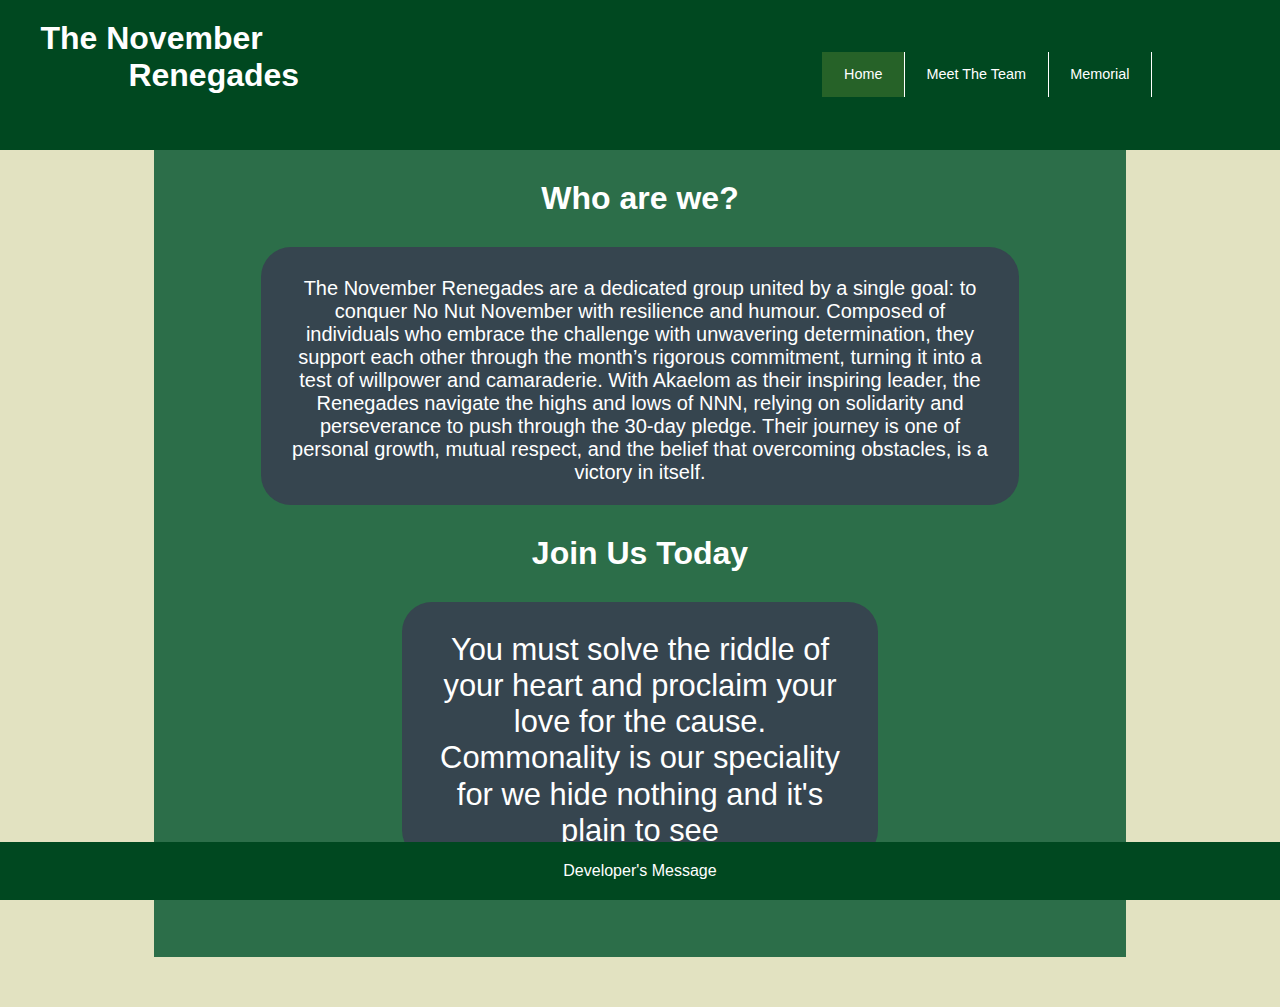
<file: index.html>
<!DOCTYPE html>
<html lang="en">
<head>
    <meta charset="UTF-8">
    <meta name="viewport" content="width=device-width, initial-scale=1.0">
    <title>November Renegades</title>
    <link rel="stylesheet" href="style.css">

</head>

<body class="home">
    
        <div id="container"> <!--Inicio do Container-->
            
            <div id="topo"> <!--Inicio do Topo-->

                <h1 class="logo"><a id="friendship" href="https://en.wikipedia.org/wiki/Friendship">The November <span>Renegades</span></a></h1>

                <div class="right"><ul id="nav">

                    <li><a id="home" href="index.html">Home </a></li>

                    <li><a id="team" href="team.html">Meet The Team</a></li>

                    <li><a id="memo" href="memo.html">Memorial</a></li>

                </ul></div>

            </div> <!--Fim do Topo-->

        </div> <!--Fim do Container-->

        <div id="content"> <!--Inicio do conteudo -->

            <h1>Who are we?</h1>

            <div class="textbox">

                <p>The November Renegades are a dedicated group united by a single goal:
                    to conquer No Nut November with resilience and humour. 
                    Composed of individuals who embrace the challenge with unwavering determination, 
                    they support each other through the month’s rigorous commitment, turning it into a 
                    test of willpower and camaraderie. With Akaelom as their inspiring leader, the 
                    Renegades navigate the highs and lows of NNN, relying on solidarity and perseverance to 
                    push through the 30-day pledge. Their journey is one of personal growth, mutual respect, 
                    and the belief that overcoming obstacles, is a victory in itself.</p>

            </div>

            <h1>Join Us Today</h1>

            <div class="riddle">
                <p>You must solve the riddle of your heart and proclaim your love for the cause. <br>
                    Commonality is our speciality for we hide nothing and it's plain to see</p>
            </div>

            <h1 style="color: #2C6E49; cursor: default; margin-bottom: 50px;">This is an easter egg, congratulations :D</h1>


        </div>  <!--Fim do Conteudo -->

        <footer class="footer">
            <p><a href="message.html">Developer's Message</a></p>
          </footer>

</body>

</html>
</file>
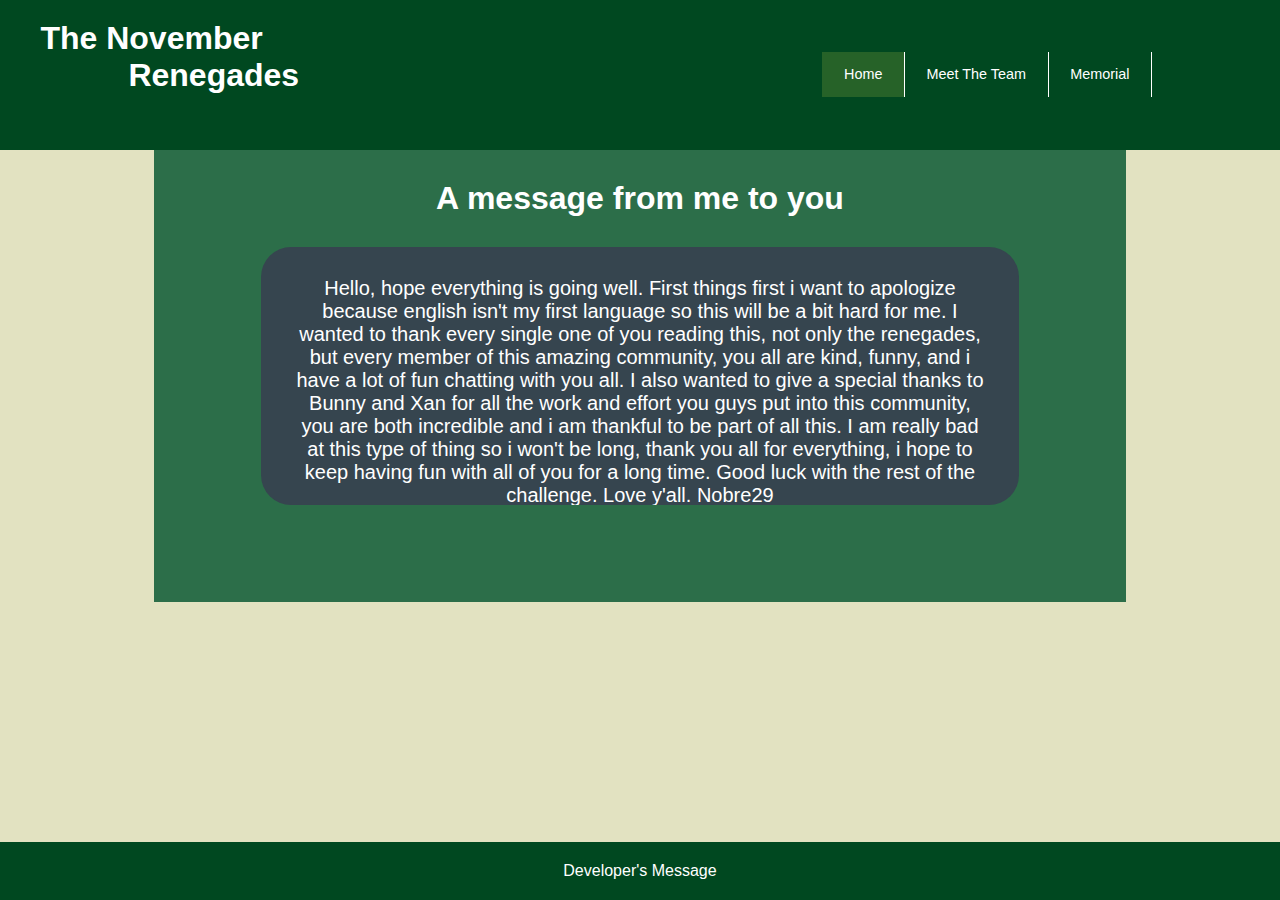
<file: message.html>
<!DOCTYPE html>
<html lang="en">
<head>
    <meta charset="UTF-8">
    <meta name="viewport" content="width=device-width, initial-scale=1.0">
    <title>November Renegades</title>
    <link rel="stylesheet" href="style.css">

</head>

<body class="home">
    
        <div id="container"> <!--Inicio do Container-->
            
            <div id="topo"> <!--Inicio do Topo-->

                <h1 class="logo"><a id="friendship" href="https://en.wikipedia.org/wiki/Friendship">The November <span>Renegades</span></a></h1>

                <div class="right"><ul id="nav">

                    <li><a id="home" href="index.html">Home </a></li>

                    <li><a id="team" href="team.html">Meet The Team</a></li>

                    <li><a id="memo" href="memo.html">Memorial</a></li>

                </ul></div>

            </div> <!--Fim do Topo-->

        </div> <!--Fim do Container-->

        <div id="content"> <!--Inicio do conteudo -->

            <h1>A message from me to you</h1>

            <div class="textbox">

                <p>Hello, hope everything is going well. First things first i want to apologize 
                    because english isn't my first language so this will be a bit hard for me. 
                    I wanted to thank every single one of you reading this, not only the renegades, 
                    but every member of this amazing community, you all are kind, funny, and i have a 
                    lot of fun chatting with you all. I also wanted to give a special thanks to Bunny 
                    and Xan for all the work and effort you guys put into this community, you are both
                    incredible and i am thankful to be part of all this. I am really bad at this type of
                    thing so i won't be long, thank you all for everything, i hope to keep having fun
                    with all of you for a long time. Good luck with the rest of the challenge. Love y'all.
                                                    Nobre29</p>

            </div>

            <h1 style="color: #2C6E49; cursor: default; margin-bottom: 50px;">This is an easter egg, congratulations :D</h1>


        </div>  <!--Fim do Conteudo -->

        <footer class="footer">
            <p><a href="message.html">Developer's Message</a></p>
          </footer>

</body>

</html>
</file>
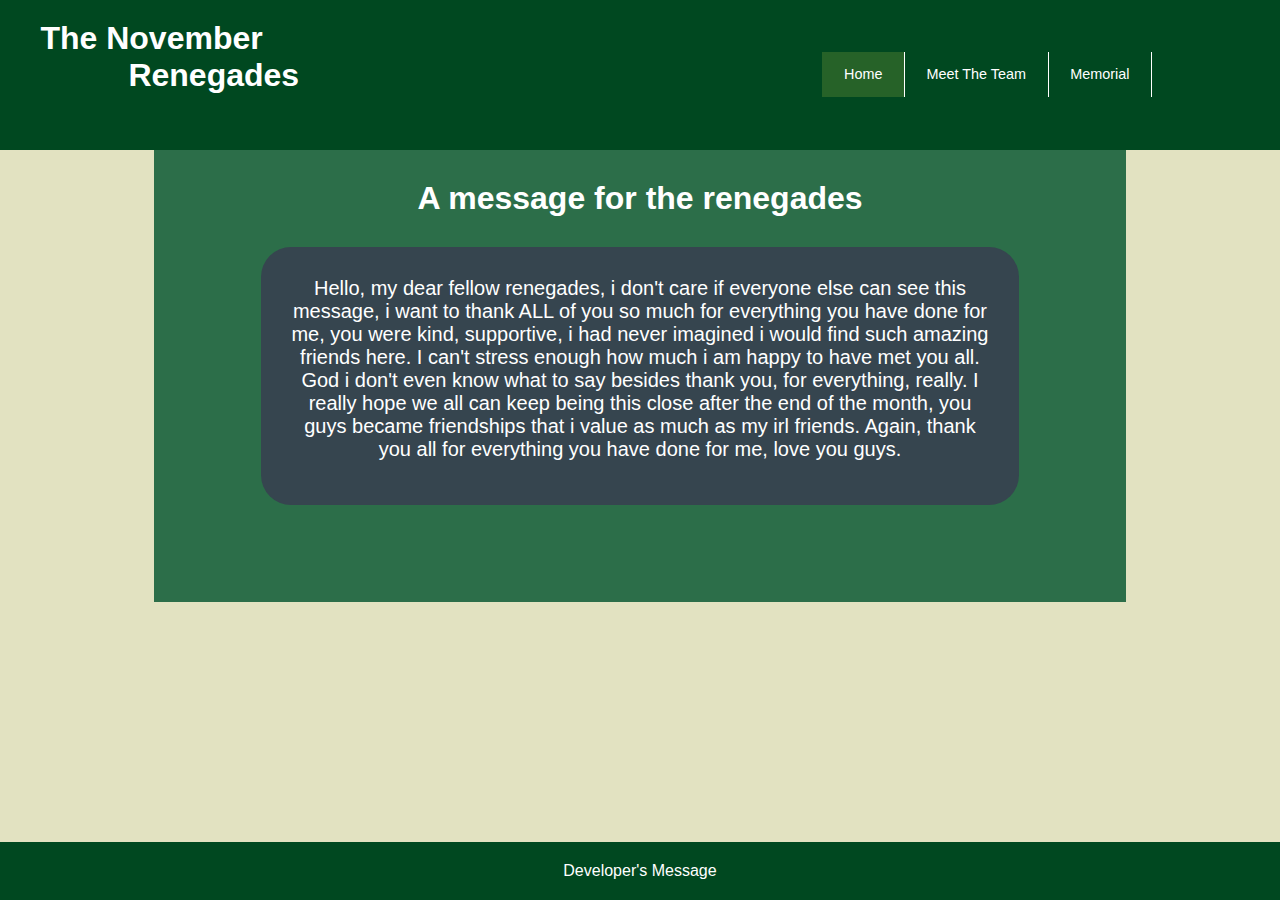
<file: renegades.html>
<!DOCTYPE html>
<html lang="en">
<head>
    <meta charset="UTF-8">
    <meta name="viewport" content="width=device-width, initial-scale=1.0">
    <title>November Renegades</title>
    <link rel="stylesheet" href="style.css">

</head>

<body class="home">
    
        <div id="container"> <!--Inicio do Container-->
            
            <div id="topo"> <!--Inicio do Topo-->

                <h1 class="logo"><a id="friendship" href="https://en.wikipedia.org/wiki/Friendship">The November <span>Renegades</span></a></h1>

                <div class="right"><ul id="nav">

                    <li><a id="home" href="index.html">Home </a></li>

                    <li><a id="team" href="team.html">Meet The Team</a></li>

                    <li><a id="memo" href="memo.html">Memorial</a></li>

                </ul></div>

            </div> <!--Fim do Topo-->

        </div> <!--Fim do Container-->

        <div id="content"> <!--Inicio do conteudo -->

            <h1>A message for the renegades</h1>

            <div class="textbox">

                <p>Hello, my dear fellow renegades, i don't care if everyone else can see this message, 
                    i want to thank ALL of you so much for everything you have done for me, you were kind,
                    supportive, i had never imagined i would find such amazing friends here. I can't stress
                    enough how much i am happy to have met you all. God i don't even know what to say besides
                    thank you, for everything, really. I really hope we all can keep being this close after
                    the end of the month, you guys became friendships that i value as much as my irl friends.
                    Again, thank you all for everything you have done for me, love you guys.</p>

            </div>

            <h1 style="color: #2C6E49; cursor: default; margin-bottom: 50px;">This is an easter egg, congratulations :D</h1>


        </div>  <!--Fim do Conteudo -->

        <footer class="footer">
            <p><a href="message.html">Developer's Message</a></p>
          </footer>

</body>

</html>
</file>
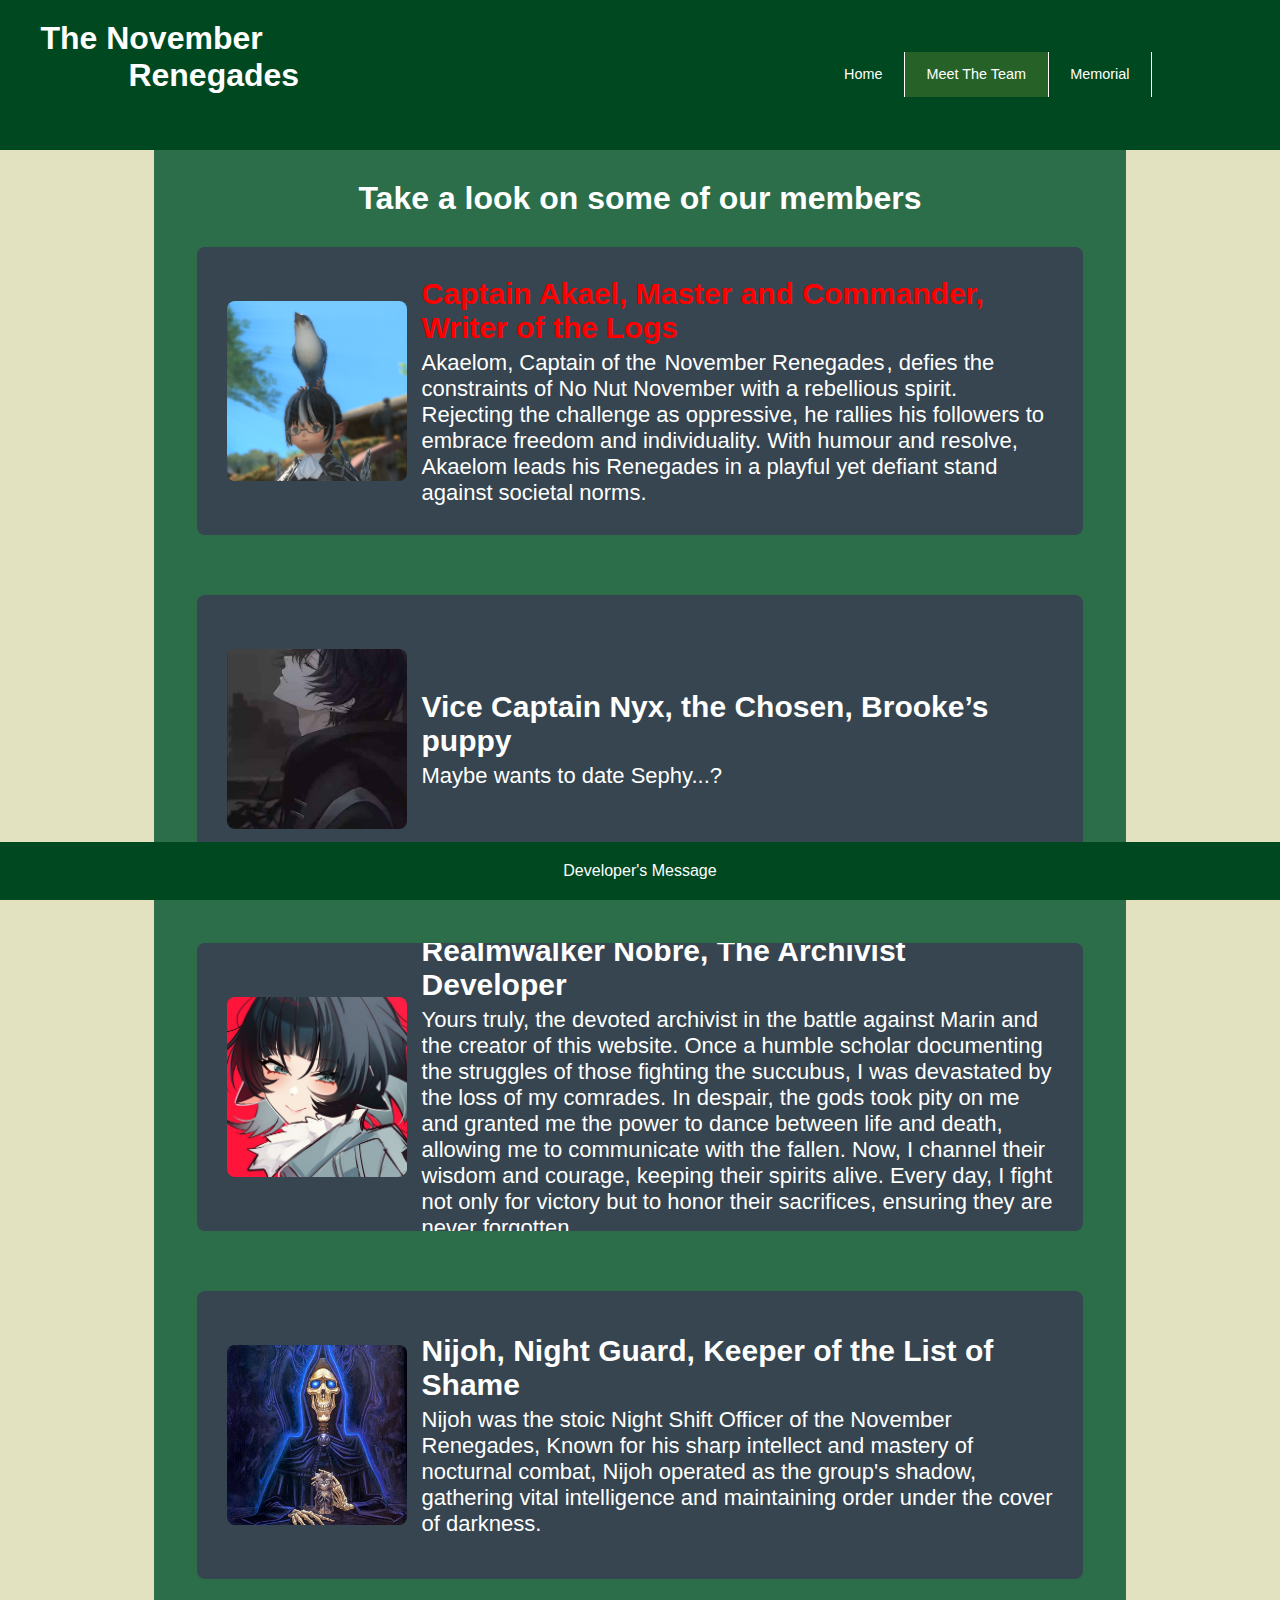
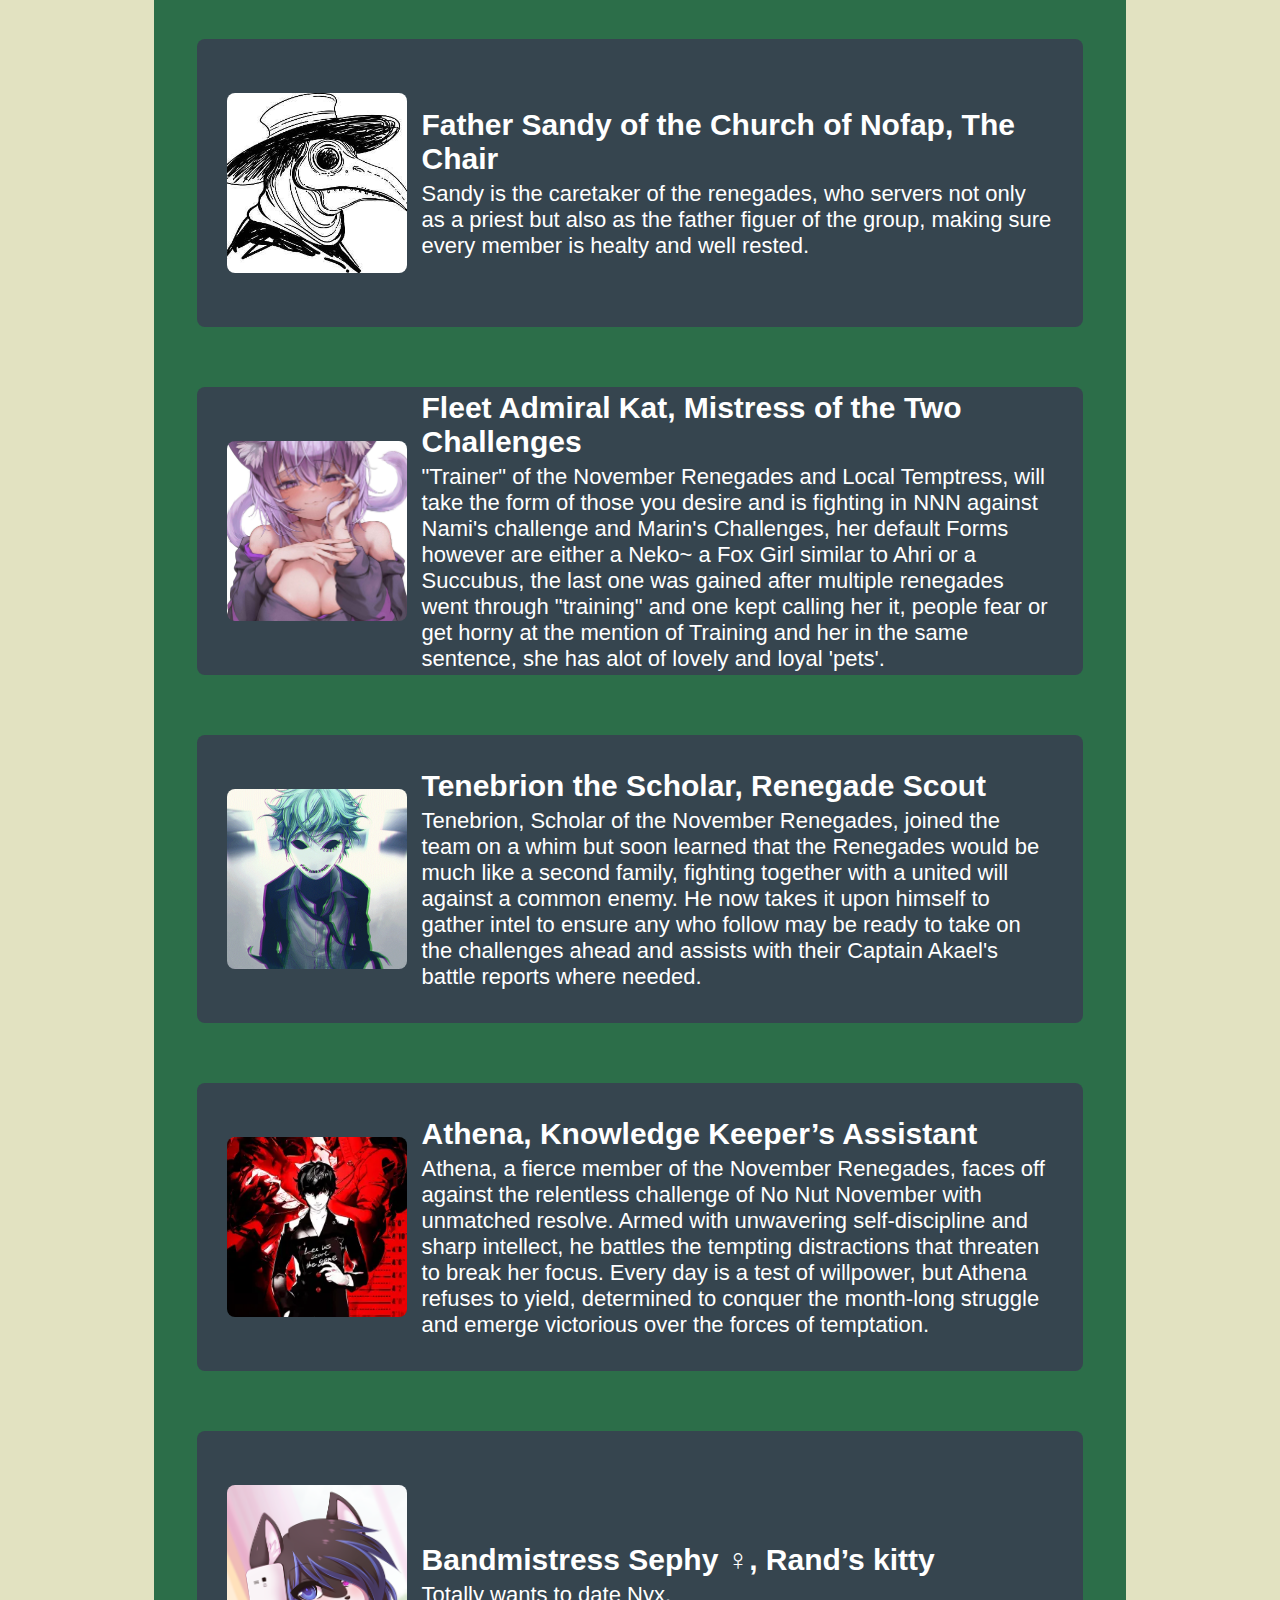
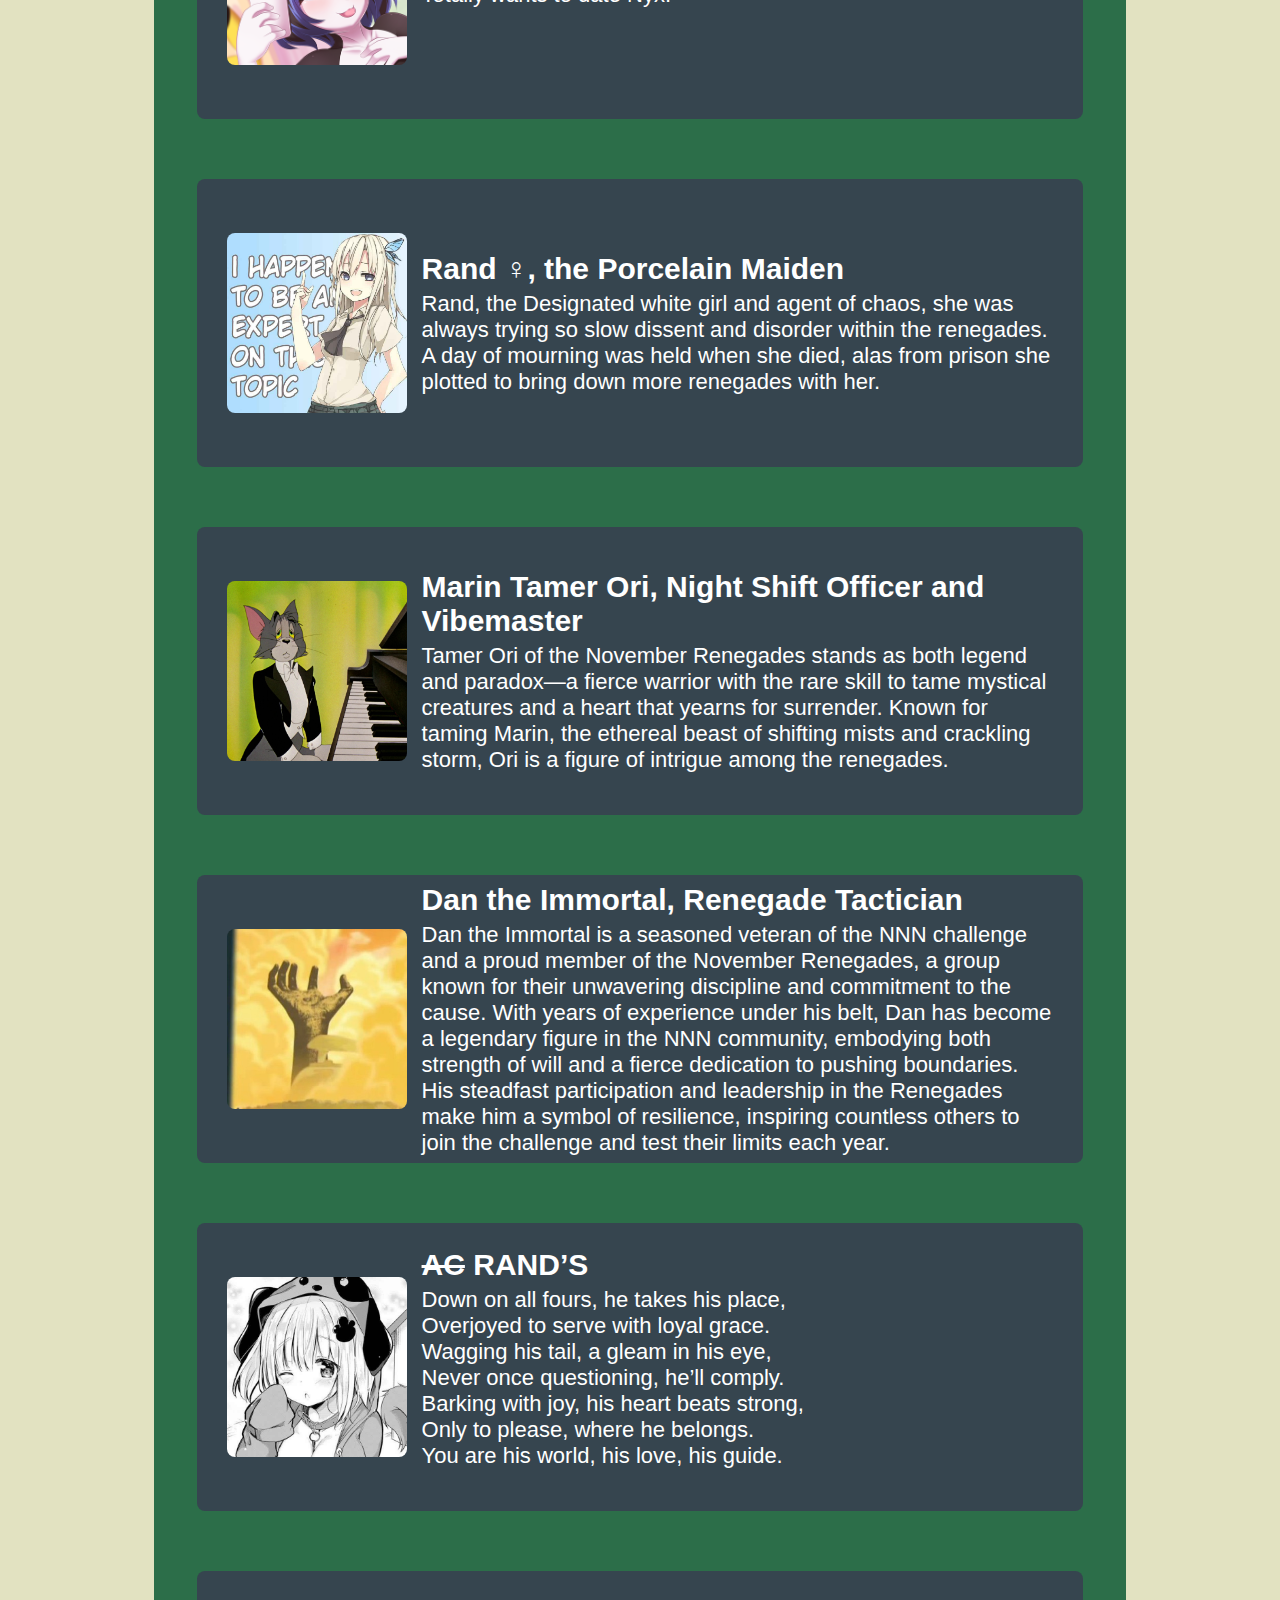
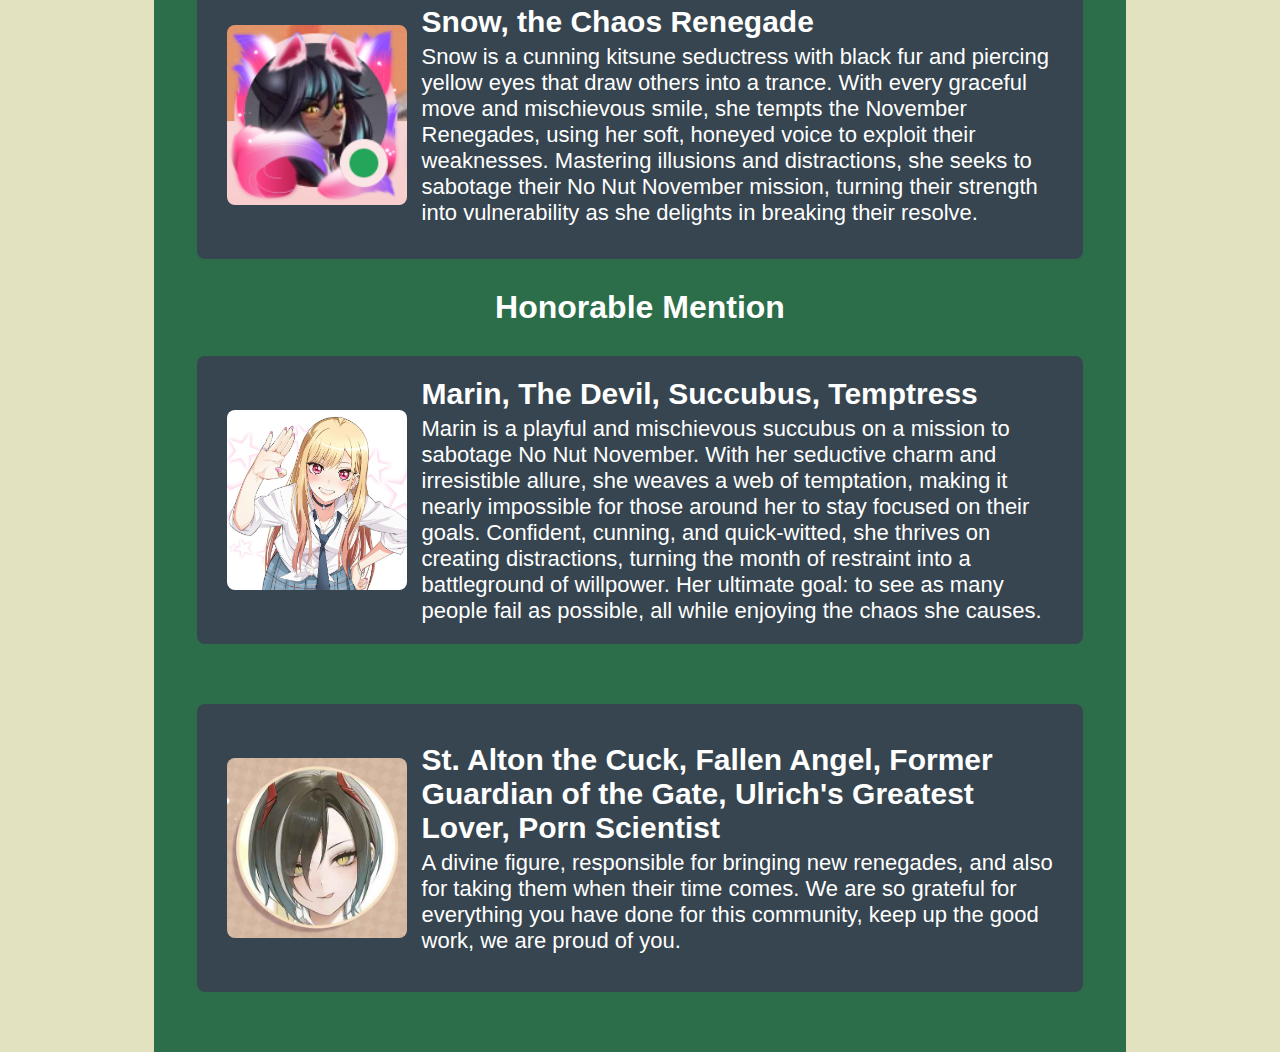
<file: team.html>
<!DOCTYPE html>
<html lang="en">
<head>
    <meta charset="UTF-8">
    <meta name="viewport" content="width=device-width, initial-scale=1.0">
    <title>Meet The Team</title>
    <link rel="stylesheet" href="style.css">

</head>

<body class="team">
    
        <div id="container"> <!--Inicio do Container-->
            
            <div id="topo"> <!--Inicio do Topo-->

                <h1 class="logo"><a id="friendship" href="https://en.wikipedia.org/wiki/Friendship">The November <span>Renegades</span></a></h1>

                <div class="right"><ul id="nav">

                    <li><a id="home" href="index.html">Home </a></li>

                    <li><a id="team" href="team.html">Meet The Team</a></li>

                    <li><a id="memo" href="memo.html">Memorial</a></li>

                </ul></div>

            </div> <!--Fim do Topo-->

        </div> <!--Fim do Container-->

        <div id="content"> <!--Inicio do conteudo -->

            <h1>Take a look on some of our members</h1>

            <div class="container"> <!-- Captain Akael-->
                <img src="img/cappfp.png" class="img">

                <div class="content">

                  <h2 class="name" style="color: red;">Captain Akael, Master and Commander, Writer of the Logs</h2>
                  <p class="description">Akaelom, Captain of the <a href="renegades.html">November Renegades</a>, defies the constraints 
                    of No Nut November with a rebellious spirit. Rejecting the challenge as oppressive, 
                    he rallies his followers to embrace freedom and individuality. With humour and resolve, 
                    Akaelom leads his Renegades in a playful yet defiant stand against societal norms.</p>
                
                </div>

            </div>

            <h1></h1> <!-- I hate the fact that i have to use H1s to make the spacing between boxes because they would break otherwise-->

            <div class="container"> <!-- Vc Captain Nyx-->
                <img src="img/nyxpfp.jpg" class="img">

                <div class="content">

                  <h2 class="name">Vice Captain Nyx, the Chosen, Brooke’s puppy</h2>
                  <p class="description">Maybe wants to date Sephy...?</p>
                
                </div>

            </div>

            <h1></h1>
            
            <div class="container"> <!-- Myself-->
                <img src="img/jane doe.jpg" class="img">

                <div class="content">

                  <h2 class="name">Realmwalker Nobre, The Archivist Developer</h2>
                  <p class="description" >You<span class="highlight">r</span>s truly, the devoted <span class="highlight">a</span>rchivis<span class="highlight">t</span> in the battle against Marin and 
                    the creator of this website. Once a humble scholar documenting the struggles of those 
                    <span class="highlight">f</span>ighting the s<span class="highlight">u</span>ccubus, I was devastated by the loss of my <span class="highlight">c</span>omrades. In despair, the gods too<span class="highlight">k</span> pity on me and
                    granted me the power to dance between life and death, allowing me to communicate with the fallen. Now, I channel their wisdom and 
                    courage, keeping their spirits alive. <span class="highlight">E</span>very day, I fight not only for victo<span class="highlight">r</span>y but to 
                    honor their sacrifices, ensuring they are never forgotten.</p>
                
                </div>

            </div>

            <h1></h1>

            <div class="container"> <!-- Nijoh-->
                <img src="img/nijohpfp2.jpg" class="img">

                <div class="content">

                  <h2 class="name">Nijoh, Night Guard, Keeper of the List of Shame</h2>
                  <p class="description"> Nijoh was the stoic Night Shift Officer of the November Renegades, Known for his sharp intellect and mastery of nocturnal combat, Nijoh operated as the group's shadow, gathering vital intelligence and maintaining order under the cover of darkness.</p>
                
                </div>

            </div>

            <h1></h1>

            <div class="container"> <!-- Father-->
                <img src="img/dadpfp.jpg" class="img">

                <div class="content">

                  <h2 class="name">Father Sandy of the Church of Nofap, The Chair</h2>
                  <p class="description"> Sandy is the caretaker of the renegades, who servers not only as a priest but also as the father figuer of the group, making sure every member is healty and well rested.</p>
                
                </div>

            </div>

            <h1></h1>

            <div class="container"> <!-- Kat -->
                <img src="img/katpfp.jpg" class="img">

                <div class="content">

                  <h2 class="name">Fleet Admiral Kat, Mistress of the Two Challenges</h2>
                  <p class="description">"Trainer" of the November Renegades and Local Temptress, will take the form of those you desire and is fighting in NNN against Nami's challenge and Marin's Challenges, her default Forms however are either a Neko~ a Fox Girl similar to Ahri or a Succubus, the last one was gained after multiple renegades went through "training" and one kept calling her it, people fear or get horny at the mention of Training and her in the same sentence, she has alot of lovely and loyal 'pets'.</p>
                
                </div>

            </div>

            <h1></h1>

            <div class="container"> <!-- Teneb -->
                <img src="img/tenebpfp.gif" class="img">

                <div class="content">

                  <h2 class="name">Tenebrion the Scholar, Renegade Scout</h2>
                  <p class="description"> Tenebrion, Scholar of the November Renegades, joined the team on a whim but soon learned that the Renegades would be much like a second family, fighting together with a united will against a common enemy. He now takes it upon himself to gather intel to ensure any who follow may be ready to take on the challenges ahead and assists with their Captain Akael's battle reports where needed.</p>
                
                </div>

            </div>

            <h1></h1>

            <div class="container"> <!-- Athena -->
                <img src="img/athenapfp.png" class="img">

                <div class="content">

                  <h2 class="name">Athena, Knowledge Keeper’s Assistant</h2>
                  <p class="description">Athena, a fierce member of the November Renegades, faces off against the relentless challenge of No Nut November with unmatched resolve. Armed with unwavering self-discipline and sharp intellect, he battles the tempting distractions that threaten to break her focus. Every day is a test of willpower, but Athena refuses to yield, determined to conquer the month-long struggle and emerge victorious over the forces of temptation.</p>
                
                </div>

            </div>

            <h1></h1>

            <div class="container"> <!-- Sephy -->
                <img src="img/sephypfp.png" class="img">

                <div class="content">

                  <h2 class="name">Bandmistress Sephy ♀, Rand’s kitty</h2>
                  <p class="description">Totally wants to date Nyx.</p>
                
                </div>

            </div>

            <h1></h1>

            <div class="container"> <!-- Rand -->
                <img src="img/randpfp.jpg" class="img">

                <div class="content">

                  <h2 class="name">Rand ♀, the Porcelain Maiden</h2>
                  <p class="description">Rand, the Designated white girl and agent of chaos, she was always trying so slow dissent and disorder within the renegades. A day of mourning was held when she died, alas from prison she plotted to bring down more renegades with her.</p>
                
                </div>

            </div>

            <h1></h1>

            <div class="container"> <!-- Ori -->
                <img src="img/oripfp.png" class="img">

                <div class="content">

                  <h2 class="name">Marin Tamer Ori, Night Shift Officer and Vibemaster</h2>
                  <p class="description">Tamer Ori of the November Renegades stands as both legend and paradox—a fierce warrior with the rare skill to tame mystical creatures and a heart that yearns for surrender. Known for taming Marin, the ethereal beast of shifting mists and crackling storm, Ori is a figure of intrigue among the renegades.</p>
                
                </div>

            </div>

            <h1></h1>

            <div class="container"> <!-- Dan -->
                <img src="img/danpfp.jpg" class="img">

                <div class="content">

                  <h2 class="name">Dan the Immortal, Renegade Tactician</h2>
                  <p class="description">Dan the Immortal is a seasoned veteran of the NNN challenge and a proud member of the November Renegades, a group known for their unwavering discipline and commitment to the cause. With years of experience under his belt, Dan has become a legendary figure in the NNN community, embodying both strength of will and a fierce dedication to pushing boundaries. His steadfast participation and leadership in the Renegades make him a symbol of resilience, inspiring countless others to join the challenge and test their limits each year.</p>
                
                </div>

            </div>

            <h1></h1>
            
            <div class="container"> <!-- AC (he's not on the bottom anymore :( -->
                <img src="img/acpfp.png" class="img">

                <div class="content">

                  <h2 class="name"><strike>AC</strike> RAND’S</h2>
                  <p class="description"><span class="puppylight">D</span>own on all fours, he takes his place, <br>
                    <span class="puppylight">O</span>verjoyed to serve with loyal grace. <br>
                    <span class="puppylight">W</span>agging his tail, a gleam in his eye, <br>
                    <span class="puppylight">N</span>ever once questioning, he’ll comply. <br>
                    <span class="puppylight">B</span>arking with joy, his heart beats strong, <br>
                    <span class="puppylight">O</span>nly to please, where he belongs. <br>
                    <span class="puppylight">Y</span>ou are his world, his love, his guide.</p>
                    <span style="color: #36454F; cursor: default;">We love you AC, you are amazing.</span></p>
                </div>

            </div>
            
            <h1></h1>

            <div class="container"> <!-- Snow -->
                <img src="img/snowpfp.png" class="img">

                <div class="content">

                  <h2 class="name">Snow, the Chaos Renegade</h2>
                  <p class="description">Snow is a cunning kitsune seductress with black fur and piercing yellow eyes that draw others into a trance. With every graceful move and mischievous smile, she tempts the November Renegades, using her soft, honeyed voice to exploit their weaknesses. Mastering illusions and distractions, she seeks to sabotage their No Nut November mission, turning their strength into vulnerability as she delights in breaking their resolve.</p>
                
                </div>

            </div>
            
            <h1>Honorable Mention</h1>

            <div class="container"> <!-- Marin -->
                <img src="img/marinpfp.jpg" class="img">

                <div class="content">

                  <h2 class="name">Marin, The Devil, Succubus, Temptress</h2>
                  <p class="description">Marin is a playful and mischievous succubus on a mission to sabotage No Nut November. With her seductive charm and irresistible allure, she weaves a web of temptation, making it nearly impossible for those around her to stay focused on their goals. Confident, cunning, and quick-witted, she thrives on creating distractions, turning the month of restraint into a battleground of willpower. Her ultimate goal: to see as many people fail as possible, all while enjoying the chaos she causes.</p>
                
                </div>

            </div>

            <h1></h1>

            <div class="container"> <!-- Alton -->
                <img src="img/altonpfp.jpg" class="img">

                <div class="content">

                  <h2 class="name">St. Alton the Cuck, Fallen Angel, Former Guardian of the Gate, Ulrich's Greatest Lover, Porn Scientist</h2>
                  <p class="description">A divine figure, responsible for bringing new renegades, and also for taking them when their time comes. We are so grateful for everything you have done for this community, keep up the good work, we are proud of you.</p>
                
                </div>

            </div>

            <h1></h1>

        </div>  <!--Fim do Conteudo -->

        <footer class="footer">
            <p><a href="message.html">Developer's Message</a></p>
          </footer>

</body>

</html>
</file>
<file: style.css>
* {
    margin: 0;
    padding: 0;
}

h1, h2, h3, p {
    color: white;
}

body {
    font-family: 'Trebuchet MS', Helvetica, sans-serif;
    background: #E2E2C1;
}

#container {
    width: 100%;
    background: #004820;
    margin: 0 auto;
}

#topo {
    height: 150px;
    background: #004820;
    position: relative;
}

.logo {
    width: 300px;
    height: 66px;
    color: #fff;
    margin-left: 3%;
    padding-top: 20px;
}

.logo span{
    margin-left: 30%;
}

body.home #nav a#home,
body.team #nav a#team,
body.memo #nav a#memo {
    color: #fff;
    background: #266228;   
}

/*Nav*/

.right {
    float: right;
    margin-top: -5%;
    margin-right: 10%;
}

a:link, a:visited{
    color: #fff;
    padding: 2px;
    text-decoration: none;
}

a:hover {
    color: #266228;
}

ul {
    list-style: none;
    margin: 0;
    padding: 0;   
}

#topo ul {
    
    margin-top: 30px;
    float: left;
}

#topo ul li {
    float: left;
}

#topo ul a {
    text-decoration: none;
    font-size: 0.9em;
    display: block;
    padding: 0.5em 1.5em;
    color: white;
    line-height: 2.1em;
    border-right: 1px solid white;
}

#topo ul a:hover {
    color: #0B311C;
}

/*Conteudo*/

#content {
    background-color: #2C6E49;
    margin: 0 auto;
    width: 76%;
    height: auto;
    padding-bottom: 0px; /* Espaço extra para evitar que o rodapé sobreponha o conteúdo */
}

#content h1 {
    color: white;
    position: relative;
    text-align: center;
    padding: 30px 0 ;
}



.textbox {
    background-color: #36454F;
    position: relative;
    width: 78%;
    height: 258px;
    margin: 0 auto;
    min-width: 78%;
    overflow: hidden;
    border-radius: 30px;
}

.riddle {
    background-color: #36454F;
    position: relative;
    width: 49%;
    height: 258px;
    margin: 0 auto;
    overflow: hidden;
    border-radius: 30px;
}

.textbox p {
    padding: 30px;
    text-align: center;
    font-size: 1.25em;
}

.riddle p {
    padding: 30px;
    text-align: center;
    font-size: 1.93em;
    line-height: 1.17em;
}

.space {
    height: 70px;
}

/*Rodapé*/

.footer {
    width: 100%; /* Ocupa a largura total da tela */
    background-color: #004820;
    color: #fff;
    text-align: center;
    padding: 20px 0;
    position: fixed; /* Fixa o rodapé na parte inferior da tela */
    bottom: 0; /* Posiciona o rodapé no final */
    left: 0; /* Garante que o rodapé fique alinhado à esquerda */
    z-index: 1000; /* Mantém o rodapé acima de outros elementos */
}

/*Memberbox*/

.container {
    display: flex; /* Define um layout flexível para alinhar os itens lado a lado */
    align-items: center; /* Alinha verticalmente no centro */
    padding: 30px; /* Espaçamento interno */
    border-radius: 8px; /* Arredonda os cantos */
    background-color: #36454F; /* Cor de fundo */
    margin: 0 auto;
    width: 85%;
    height: 228px;
    overflow: hidden;
  }
  
  .img {
    width: 180px; /* Largura da imagem */
    height: 180px; /* Altura da imagem */
    border-radius: 8px; /* Opcional: arredondar a imagem */
    object-fit: cover; /* Garante que a imagem fique proporcional */
    margin-right: 15px; /* Espaço entre a imagem e o conteúdo */
  }
  
  .content {
    flex: 1; /* Faz o conteúdo ocupar o restante do espaço */
  }
  
  .name {
    font-size: 30px; /* Tamanho do nome */
    font-weight: bold; /* Negrito */
    margin: 0 0 5px; /* Espaçamento abaixo do nome */
  }
  
  .description {
    font-size: 22px; /* Tamanho do texto da descrição */
    color: white; /* Cor mais clara para o texto */
    margin: 0; /* Remove margens extras */
  }

  .highlight:hover{
    color: #561923;
  }

  .puppylight:hover {
    color: #7DF9FF;
  }

/*Memorial*/

.containermemo {
    display: flex; /* Define um layout flexível para alinhar os itens lado a lado */
    align-items: center; /* Alinha verticalmente no centro */
    padding: 30px; /* Espaçamento interno */
    border-radius: 8px; /* Arredonda os cantos */
    background-color: #36454F; /* Cor de fundo */
    margin: 0 auto;
    width: 65%;
    height: 228px;
    overflow: hidden;
  }
</file>
